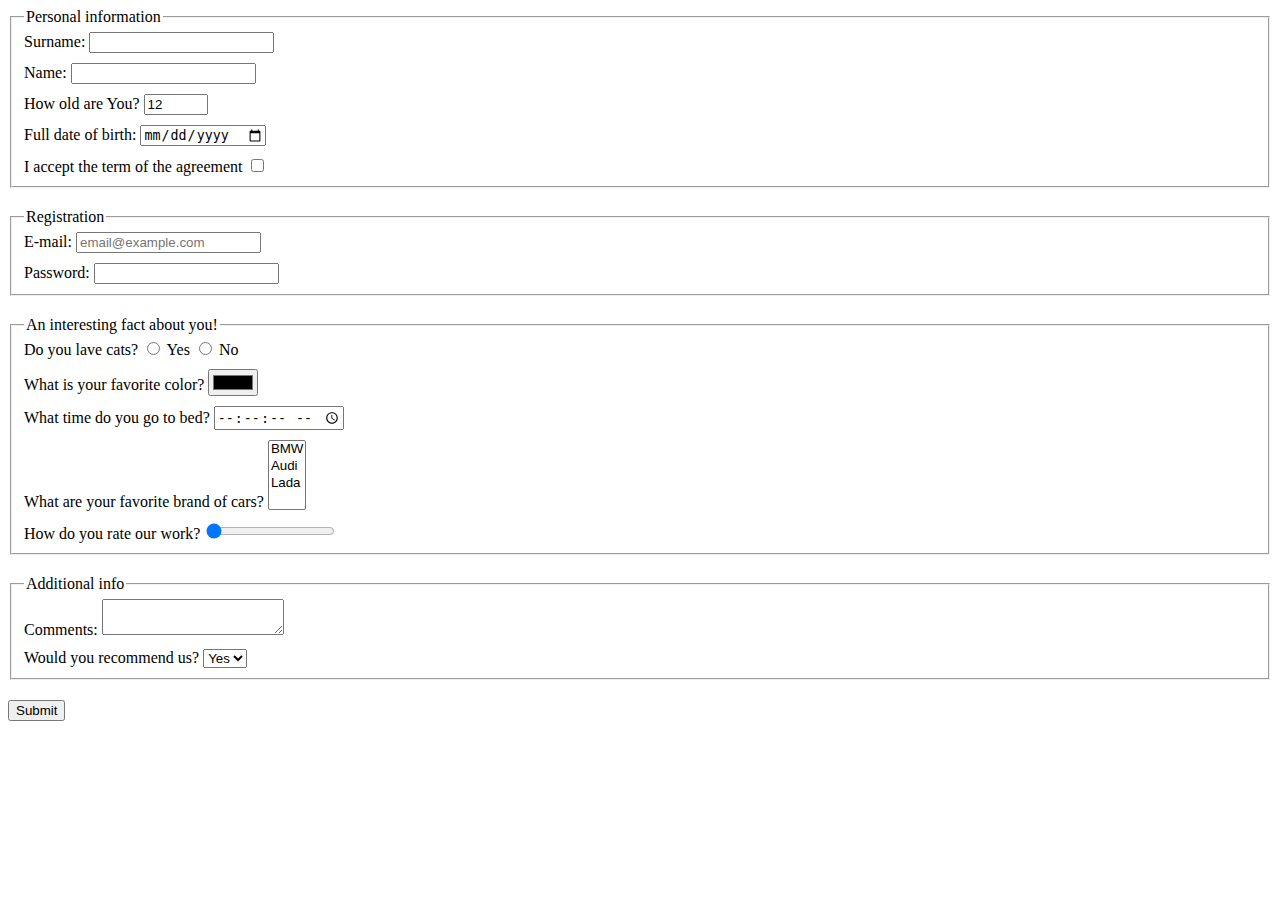
<file: index.html>
<!doctype html><html lang="en"><head><meta charset="UTF-8"><meta name="viewport" content="width=device-width, user-scalable=no, initial-scale=1.0, maximum-scale=1.0, minimum-scale=1.0"><meta http-equiv="X-UA-Compatible" content="ie=edge"><title>HTML Form</title><link rel="stylesheet" href="style.2908eebc.css"></head><body> <h1 class="visually-hidden">HTML Form</h1> <form action="https://mate-academy-form-lesson.herokuapp.com/create-application" method="post"> <fieldset class="fieldset"> <legend>Personal information</legend> <label class="label"> Surname: <input type="text" name="surname" id="surname" autocomplete="off" required> </label> <label class="label"> Name: <input type="text" name="sname" id="sname" autocomplete="off" required> </label> <label class="label"> How old are You? <input type="number" name="age" id="age" value="12" min="1" max="100"> </label> <label class="label"> Full date of birth: <input type="date" name="birthDate" id="birthDate"> </label> <label class="label"> I accept the term of the agreement <input type="checkbox" name="accept" id="accept"> </label> </fieldset> <fieldset class="fieldset"> <legend>Registration</legend> <label class="label"> E-mail: <input type="email" name="mail" id="mail" placeholder="email@example.com" multiple> </label> <label class="label"> Password: <input type="password" name="password" id="password" minlength="5" maxlength="10"> </label> </fieldset> <fieldset class="fieldset"> <legend>An interesting fact about you!</legend> <span>Do you lave cats?</span> <input type="radio" name="loveCats" value="yes" id="loveCatsYes"> <label for="loveCatsYes"> Yes </label> <input type="radio" name="loveCats" value="no" id="loveCatsNo"> <label for="loveCatsNo" class="loveCatsNo"> No </label> <label class="label"> What is your favorite color? <input type="color" name="color" id="color"> </label> <label class="label"> What time do you go to bed? <input type="time" name="timeBed" id="timeBed" step="4"> </label> <label class="label"> What are your favorite brand of cars? <select id="favCar" name="favCar" required multiple> <option value="BMW">BMW</option> <option value="Audi">Audi</option> <option value="Lada">Lada</option> </select> </label> <label class="label"> How do you rate our work? <input type="range" name="workRange" id="workRange" min="0" max="100" value="0" step="1"> </label> </fieldset> <fieldset class="fieldset"> <legend>Additional info</legend> <label class="label"> Comments: <textarea name="comments" id="comments"></textarea> </label> <label class="label"> Would you recommend us? <select name="recommend"> <option value="Yes">Yes</option> <option value="No">No</option> </select> </label> </fieldset> <button type="submit">Submit</button> </form> <script type="text/javascript" src="main.e97352c4.js"></script> </body></html>
</file>
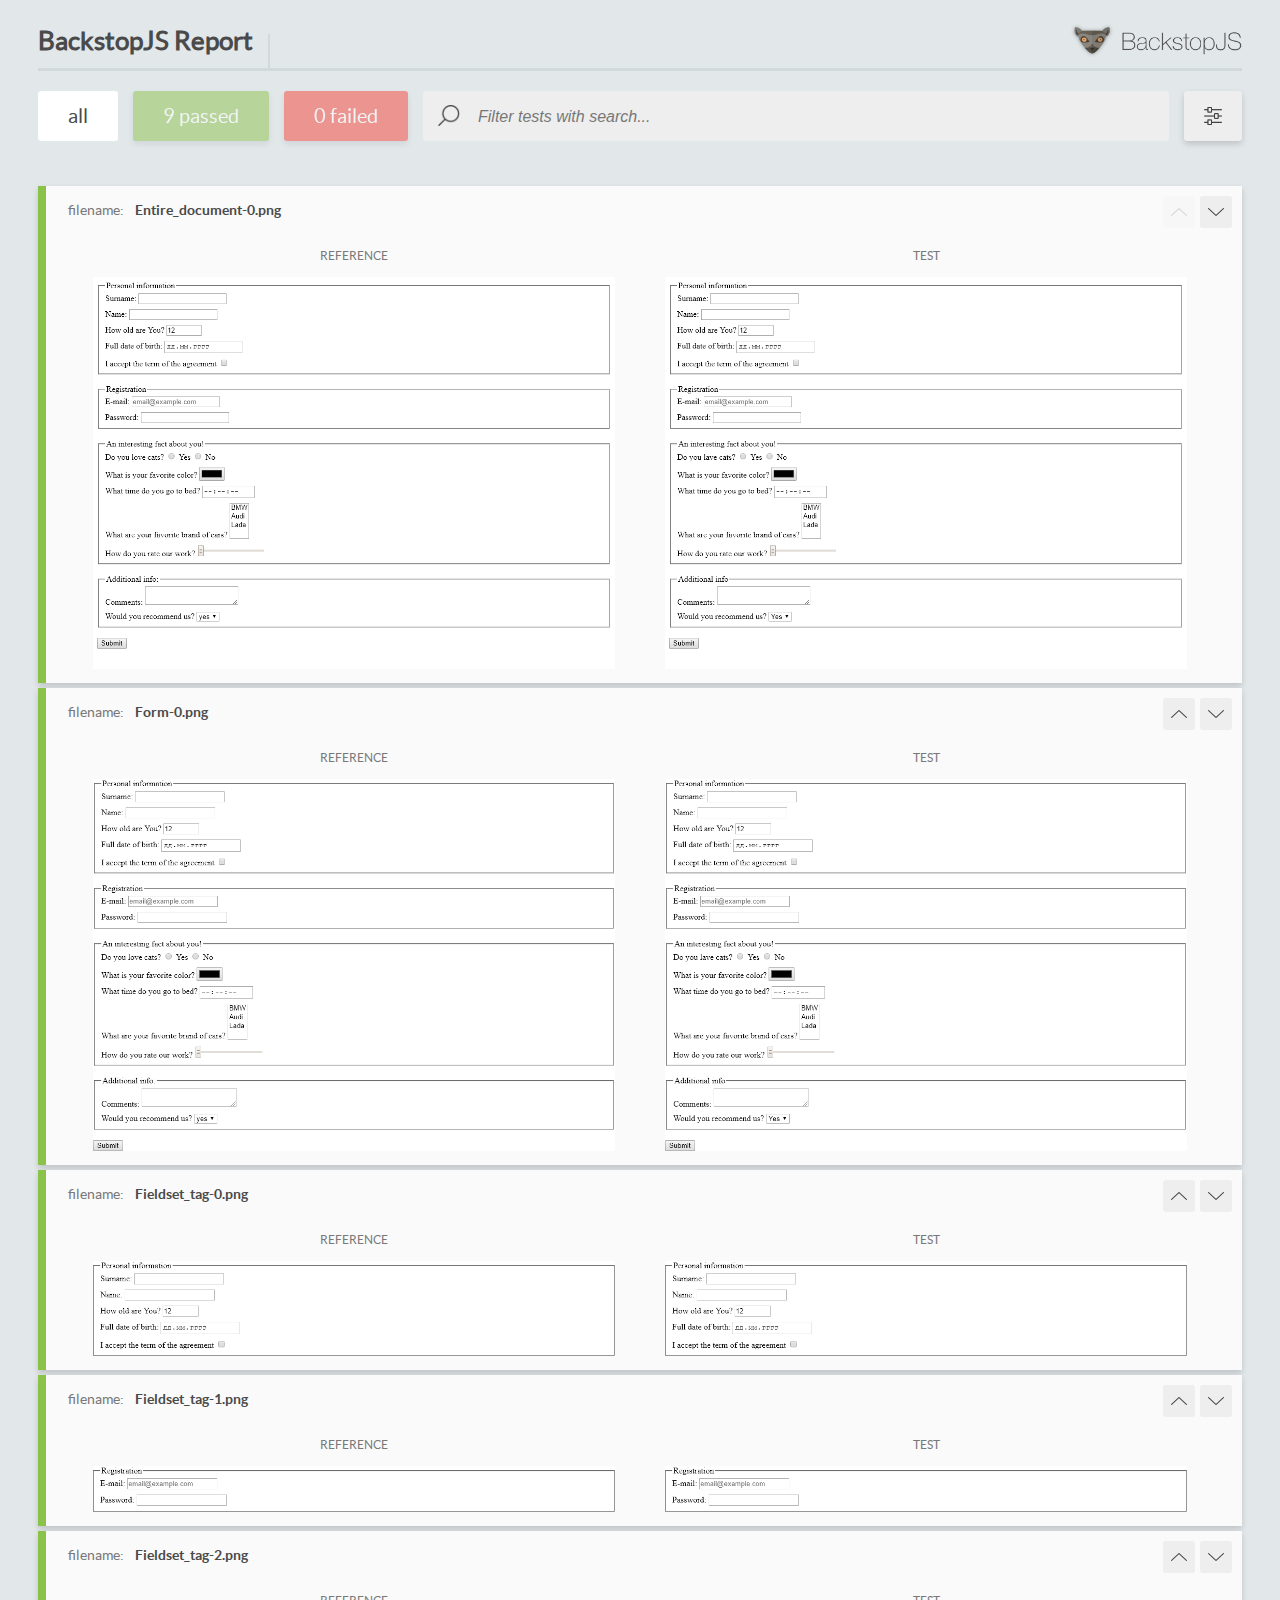
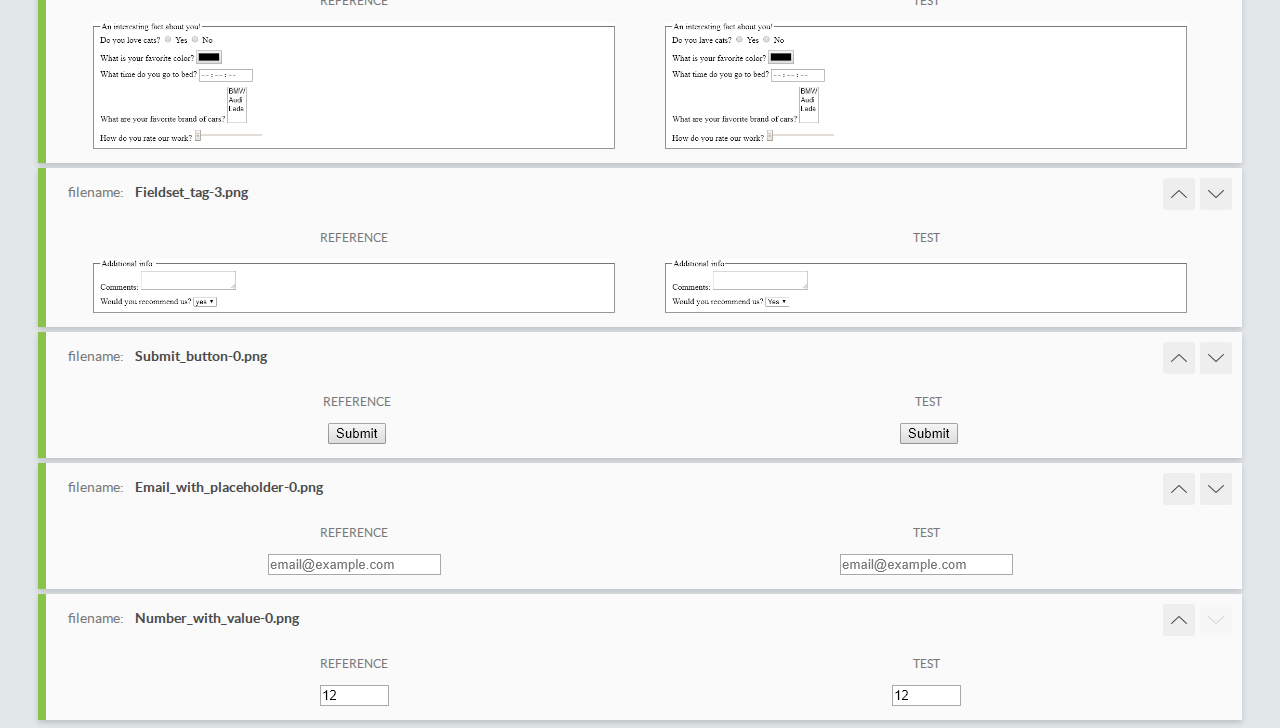
<file: report/html_report/index.html>
<!DOCTYPE html>
<html>
  <head>
    <meta charset="utf-8">
    <title>BackstopJS Report</title>

    <style>
      @font-face {
          font-family: 'latoregular';
          src: url('./assets/fonts/lato-regular-webfont.woff2') format('woff2'),
              url('./assets/fonts/lato-regular-webfont.woff') format('woff');
          font-weight: 400;
          font-style: normal;
      }
      @font-face {
          font-family: 'latobold';
          src: url('./assets/fonts/lato-bold-webfont.woff2') format('woff2'),
              url('./assets/fonts/lato-bold-webfont.woff') format('woff');
          font-weight: 700;
          font-style: normal;
      }

      .ReactModal__Body--open {
          overflow: hidden;
      }
      .ReactModal__Body--open .header {
        display: none;
      }

    </style>
  </head>
  <body style="background-color: #E2E7EA">
    <div id="root">

    </div>
    <script type="text/javascript">
      function report (report) { // eslint-disable-line no-unused-vars
        window.tests = report;
      }
    </script>
    <script type="text/javascript" src="config.js"></script>
    <script type="text/javascript" src="index_bundle.js"></script>
  </body>
</html>
</file>
<file: style.2908eebc.css>
.label:not(:last-child){display:block;margin-bottom:10px}.fieldset:not(:last-child){margin-bottom:20px}.loveCatsNo{display:inline-block;margin-bottom:10px}.visually-hidden{position:absolute;width:1px;height:1px;margin:-1px;border:0;padding:0;overflow:hidden;clip:rect(0,0,0,0);white-space:nowrap}
/*# sourceMappingURL=style.2908eebc.css.map */
</file>
